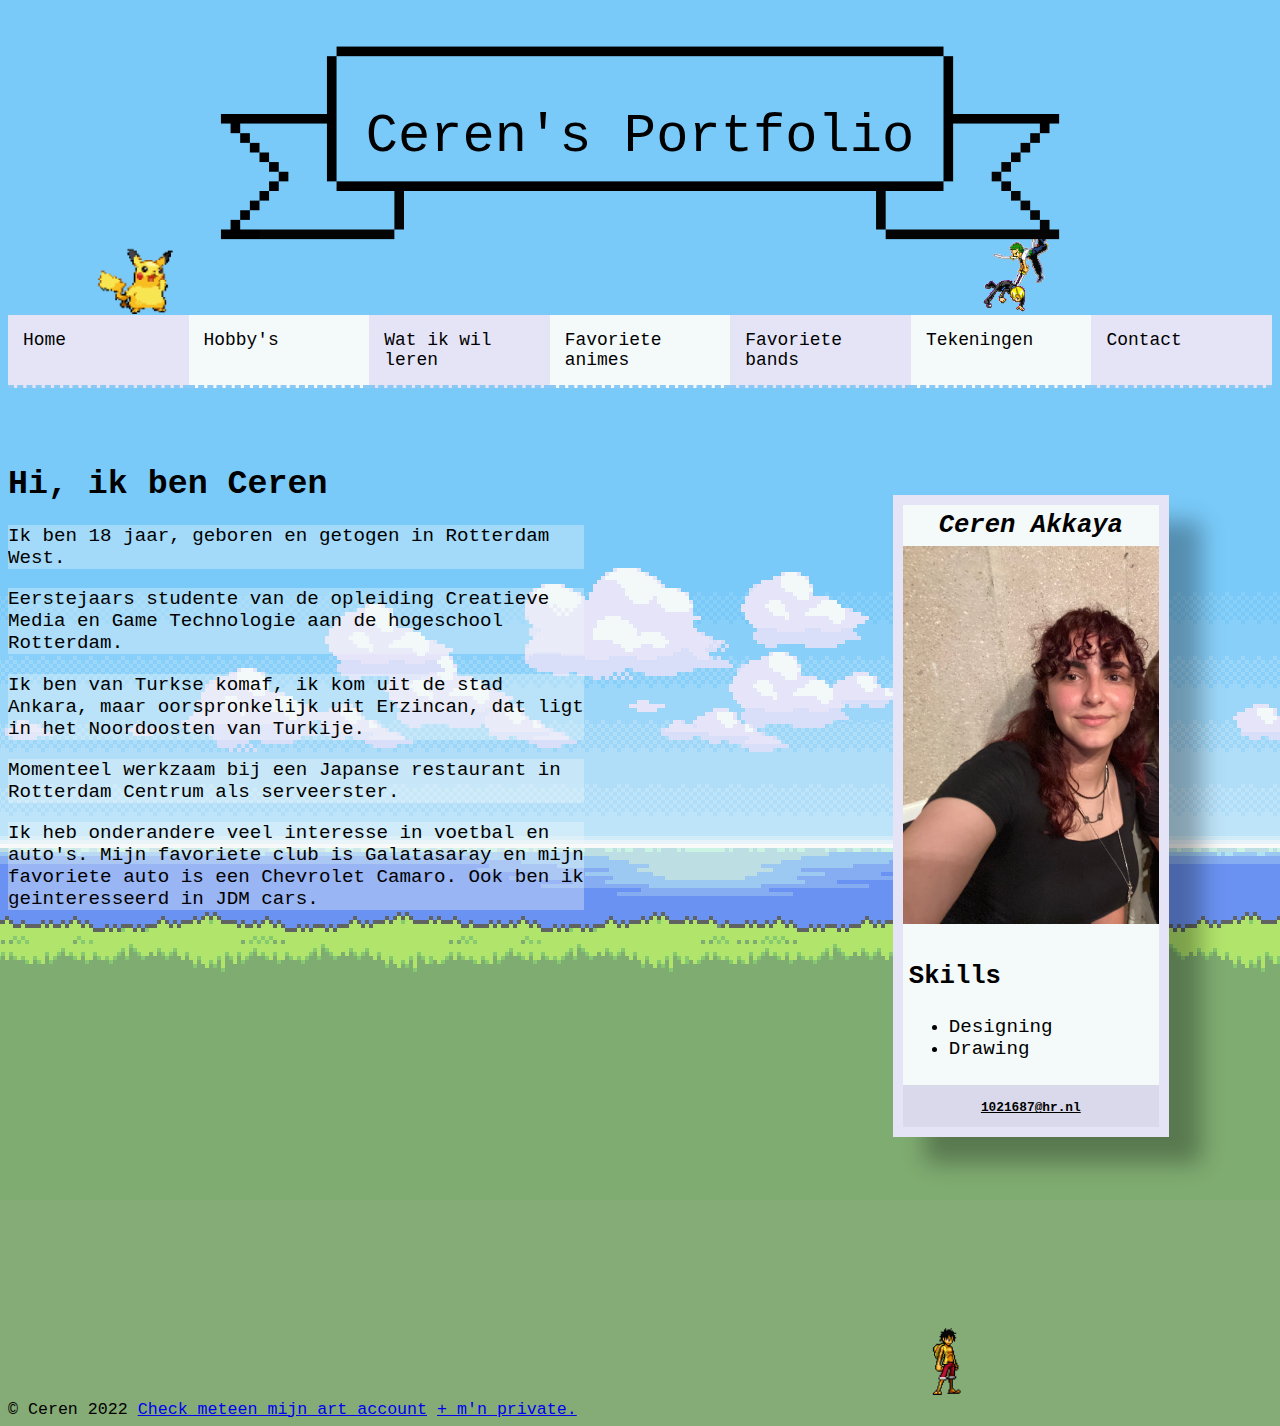
<file: index.html>
<!DOCTYPE html>
<html lang="en">

<head>
  <meta charset="UTF-8">
  <meta http-equiv="X-UA-Compatible" content="IE=edge">
  <meta name="viewport" content="width=device-width, initial-scale=1.0">
  <link rel="stylesheet" href="style.css">
  <title>Portfolio Ceren</title>
</head>

<body>

  <header>
    <div class="container">
      <img src="img/pbanner.png" alt="banner" class="foto">
      <h class="centered">Ceren's Portfolio
    </div>
  </header>

  <img src="img/pika2.gif" alt="'pika" class="pika" height=40px>
<img src="img/zoro sanji.gif" alt="zoro sanji" class="zoji" height="150px">
  

    <nav>
        <a class="menu-link box zero" href="./index.html">Home</a>
        <a class="menu-link box one" href="./hobby.html">Hobby's</a>
        <a class="menu-link box two" href="./leren.html">Wat ik wil leren</a>
        <a class="menu-link box three" href="./anime.html">Favoriete animes</a>
        <a class="menu-link box four" href="./muziek.html">Favoriete bands</a>
        <a class= 'menu-link box five' href="./tekeningen.html">Tekeningen</a>
        <a class= 'menu-link box six' href="./contact.html">Contact</a>
    </nav>


    <div class="rechtse"> 
      <section class="card">
        <h2 class="name">Ceren Akkaya</h2>
        <section>
          <img class="profile-picture" src="img/IMG_1720.jpg" alt="Photo Ceren" />
        </section>
        <section class="skills">
          <h3>Skills</h3>
          <ul>
            <li>Designing</li>
            <li>Drawing</li>
          </ul>
        </section>
        <section class="contact">
          <a href="mailto:1021687@hr.nl" target="_blank">1021687@hr.nl</a>
        </section>
      </section>
    </div>

  <main>
    
    <h1>Hi, ik ben Ceren</h1>
    <p class="intro">Ik ben 18 jaar, geboren en getogen in Rotterdam West.
    </p>
    <p class="intro">Eerstejaars studente van de opleiding Creatieve Media en Game Technologie aan de hogeschool Rotterdam.
    </p>
    <p class="intro">Ik ben van Turkse komaf, ik kom uit de stad Ankara, maar oorspronkelijk uit Erzincan, dat ligt in het Noordoosten van Turkije. 
    </p>
    <p class="intro">Momenteel werkzaam bij een Japanse restaurant in Rotterdam Centrum als serveerster.
    </p>
    <p class="intro">Ik heb onderandere veel interesse in voetbal en auto's. Mijn favoriete club is Galatasaray en mijn favoriete auto is een Chevrolet Camaro. Ook ben ik geinteresseerd in JDM cars.
    </p>
  </main>

</body>
</html>

</body>

<img src="img/luffy.gif" alt="luffy" class="luffy">

<footer>
  <span>&copy; Ceren 2022</span>
  <a href="https://www.instagram.com/cereniclall/" target="_blank">Check meteen mijn art account</a>
  <a href="https://www.instagram.com/ceren.iak/" target="_blank">+ m'n private.</a>
</footer>
</div>
</body>

</html>
</file>
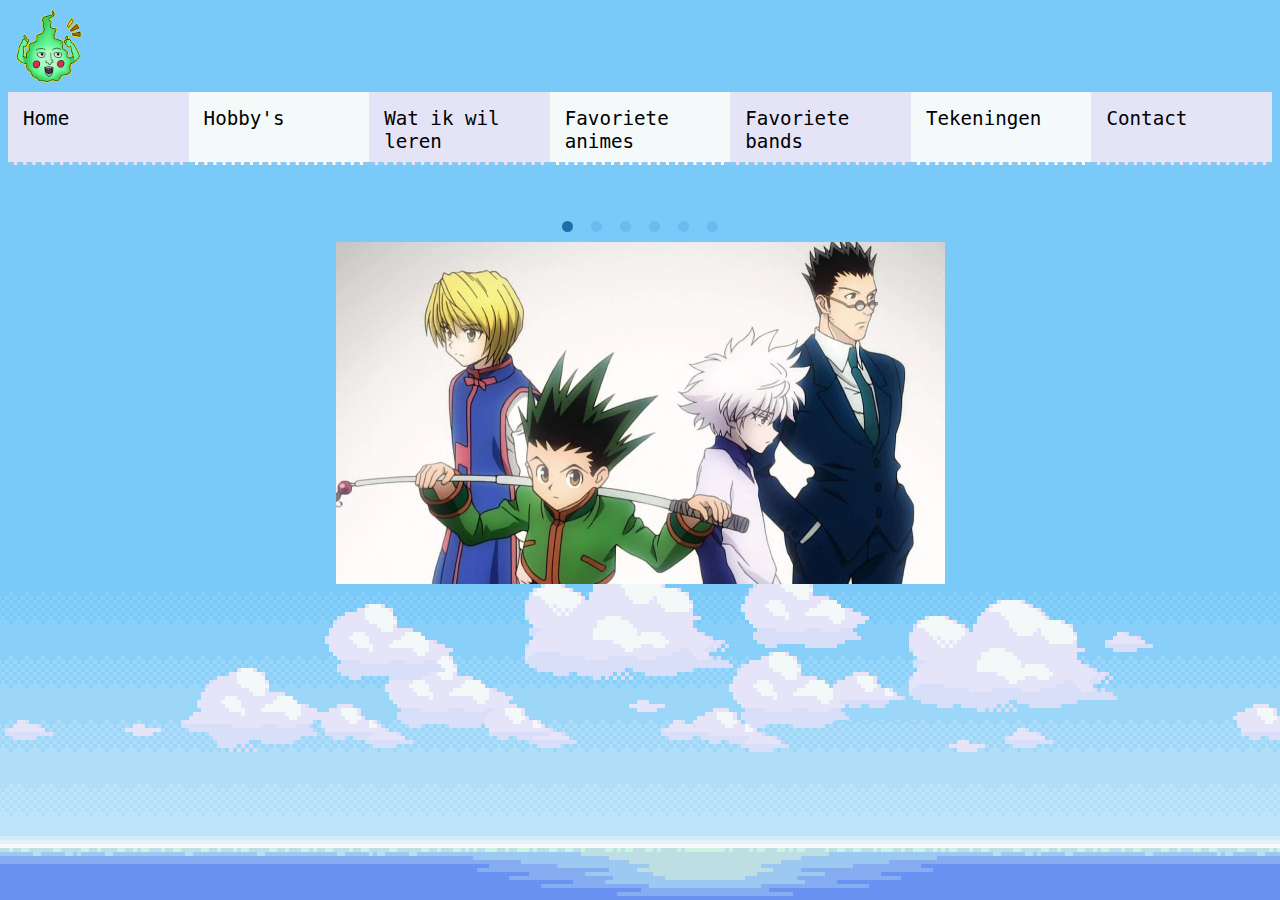
<file: anime.html>
<!DOCTYPE html>
<html lang="en">
<head>
    <meta charset="UTF-8">
    <meta http-equiv="X-UA-Compatible" content="IE=edge">
    <meta name="viewport" content="width=device-width, initial-scale=1.0">
    <link rel="stylesheet" href="anime.css">
    <title>Portfolio Ceren</title>
</head>
<body>

  

  <img src="img/mob.gif" alt="mob" height=80px>
  
    <nav>
        <a class="menu-link box zero" href="./index.html">Home</a>
        <a class="menu-link box one" href="./hobby.html">Hobby's</a>
        <a class="menu-link box two" href="./leren.html">Wat ik wil leren</a>
        <a class="menu-link box three" href="./anime.html">Favoriete animes</a>
        <a class="menu-link box four" href="./muziek.html">Favoriete bands</a>
        <a class= 'menu-link box five' href="./tekeningen.html">Tekeningen</a>
        <a class= 'menu-link box six' href="./contact.html">Contact</a>
    </nav>
    <ul class="slides">
      <input type="radio" name="radio-btn" id="img-1" checked />
      <li class="slide-container">
      <div class="slide">
        <img src="img/HunterxHunter.jpeg" />
          </div>
      <div class="nav">
        <label for="img-6" class="prev">&#x2039;</label>
        <label for="img-2" class="next">&#x203a;</label>
      </div>
      </li>
  
      <input type="radio" name="radio-btn" id="img-2" />
      <li class="slide-container">
          <div class="slide">
            <img src="img/jojo.jpeg" />
          </div>
      <div class="nav">
        <label for="img-1" class="prev">&#x2039;</label>
        <label for="img-3" class="next">&#x203a;</label>
      </div>
      </li>
  
      <input type="radio" name="radio-btn" id="img-3" />
      <li class="slide-container">
          <div class="slide">
            <img src="img/onepiece.jpeg" />
          </div>
      <div class="nav">
        <label for="img-2" class="prev">&#x2039;</label>
        <label for="img-4" class="next">&#x203a;</label>
      </div>
      </li>
  
      <input type="radio" name="radio-btn" id="img-4" />
      <li class="slide-container">
          <div class="slide">
            <img src="img/wotakoi.jpeg" />
          </div>
      <div class="nav">
        <label for="img-3" class="prev">&#x2039;</label>
        <label for="img-5" class="next">&#x203a;</label>
      </div>
      </li>
  
      <input type="radio" name="radio-btn" id="img-5" />
      <li class="slide-container">
          <div class="slide">
            <img src="img/yakuza.jpeg" />
          </div>
      <div class="nav">
        <label for="img-4" class="prev">&#x2039;</label>
        <label for="img-6" class="next">&#x203a;</label>
      </div>
      </li>
  
      <input type="radio" name="radio-btn" id="img-6" />
      <li class="slide-container">
          <div class="slide">
            <img src="img/vinlandsaga.jpeg" />
          </div>
      <div class="nav">
        <label for="img-5" class="prev">&#x2039;</label>
        <label for="img-1" class="next">&#x203a;</label>
      </div>
      </li>
  
      <li class="nav-dots">
        <label for="img-1" class="nav-dot" id="img-dot-1"></label>
        <label for="img-2" class="nav-dot" id="img-dot-2"></label>
        <label for="img-3" class="nav-dot" id="img-dot-3"></label>
        <label for="img-4" class="nav-dot" id="img-dot-4"></label>
        <label for="img-5" class="nav-dot" id="img-dot-5"></label>
        <label for="img-6" class="nav-dot" id="img-dot-6"></label>
      </li>
  </ul>
</file>
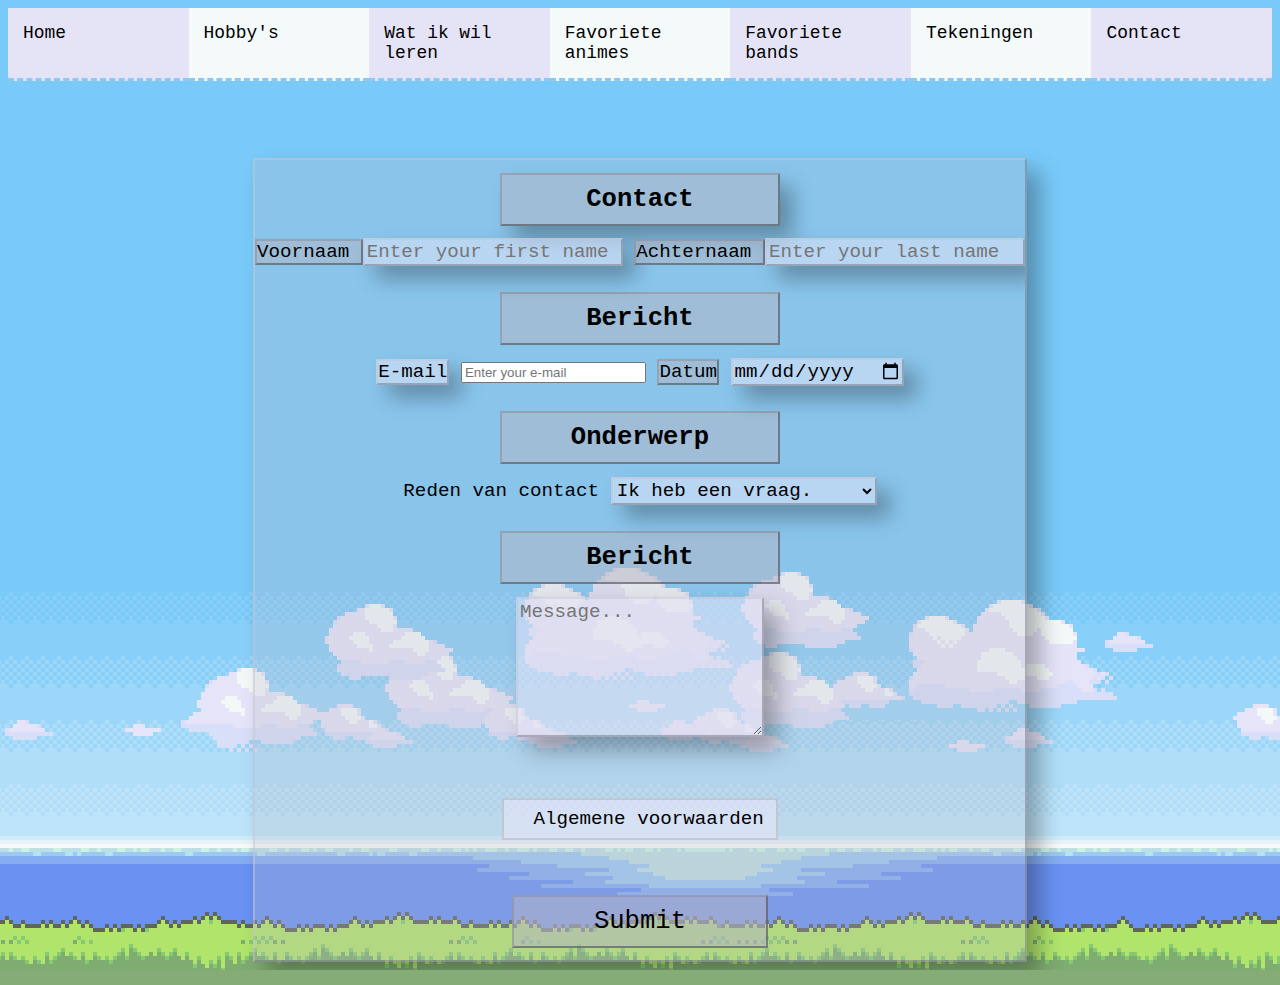
<file: contact.html>
<!DOCTYPE html>
<html lang="en">
<head>
    <meta charset="UTF-8">
    <meta http-equiv="X-UA-Compatible" content="IE=edge">
    <meta name="viewport" content="width=device-width, initial-scale=1.0">
    <link rel="stylesheet" href="contact.css">
    <title>Portfolio Ceren</title>
</head>
<body>
   
    
    <nav>
        <a class="menu-link box zero" href="./index.html">Home</a>
        <a class="menu-link box one" href="./hobby.html">Hobby's</a>
        <a class="menu-link box two" href="./leren.html">Wat ik wil leren</a>
        <a class="menu-link box three" href="./anime.html">Favoriete animes</a>
        <a class="menu-link box four" href="./muziek.html">Favoriete bands</a>
        <a class= 'menu-link box five' href="./tekeningen.html">Tekeningen</a>
        <a class= 'menu-link box six' href="./contact.html">Contact</a>
    </nav>


    <section class="form style">
        <h2 class="titel form">Contact</h2> 
        <form action="thanks.html">
            <label class="first name" for="firstName" > Voornaam </label>
            <input class="form" type="text" id="firstName" name="firstName" placeholder="Enter your first name" required> 

            <label class="last name" for="lastName" > Achternaam </label>
            <input class="form" type="text" id="lastName" name="lastName" placeholder="Enter your last name" required> 

            <h2 class="bericht">Bericht</h2>

            <label class="email" for="email">E-mail</label>
            <input type="email" name="email" placeholder="Enter your e-mail" id="email" required>

            <label class="date" for="date"> Datum</label>
            <input class="form" type="date">

            <h2 class="onderwerp">Onderwerp</h2>

            <label for="contactType"> Reden van contact</label>
            <select class="form" name="contactType" id="contactType">
                <option value="question1">Ik heb een vraag. </option>
                <option value="question2">Ik heb een opmerking.</option>
            </select>

            <h2 class="bericht">Bericht</h2>
            
            <textarea class="form" placeholder="Message..." rows="6"></textarea required>


            <div class="container">
                <ul class="ks-cboxtags">
                  <li><input type="checkbox" id="checkboxOne" value="Voorwaarden"><label for="checkboxOne">Algemene voorwaarden</label></li>
                  
                </ul>
              
              </div>

            
            <button class="submit" type="submit"> Submit </button>
            
        </form>
    </section>

</body>
</html>
</file>
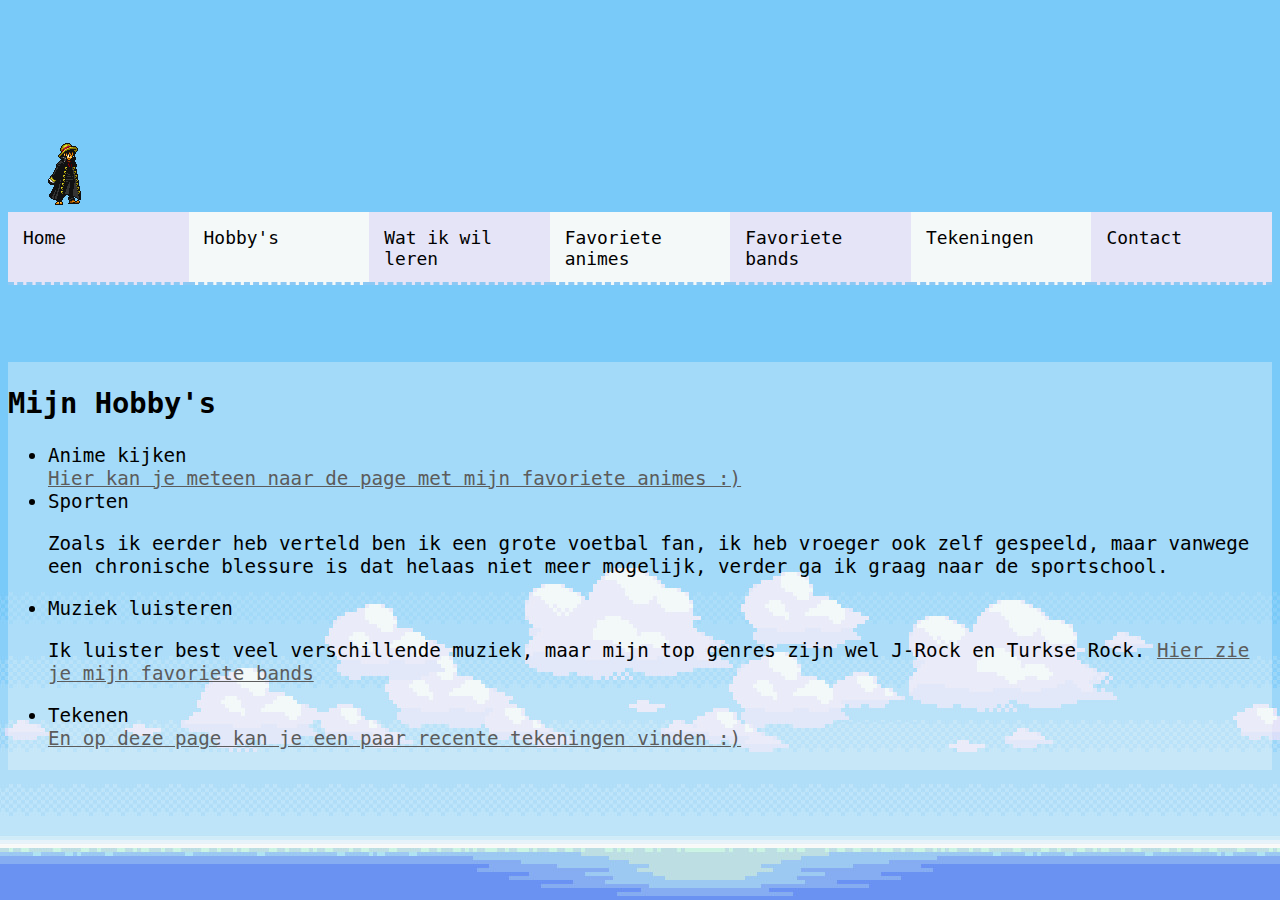
<file: hobby.html>
<!DOCTYPE html>
<html lang="en">
<head>
    <meta charset="UTF-8">
    <meta http-equiv="X-UA-Compatible" content="IE=edge">
    <meta name="viewport" content="width=device-width, initial-scale=1.0">
    <link rel="stylesheet" href="style.css">
    <title>Portfolio Ceren</title>
</head>
<body>


      <img src="img/luffyy.gif" alt="'luffy" height=200px>
            
    <nav>
        <a class="menu-link box zero" href="./index.html">Home</a>
        <a class="menu-link box one" href="./hobby.html">Hobby's</a>
        <a class="menu-link box two" href="./leren.html">Wat ik wil leren</a>
        <a class="menu-link box three" href="./anime.html">Favoriete animes</a>
        <a class="menu-link box four" href="./muziek.html">Favoriete bands</a>
        <a class= 'menu-link box five' href="./tekeningen.html">Tekeningen</a>
        <a class= 'menu-link box six' href="./contact.html">Contact</a>
    </nav>
    <section class="text-content" id="hobby">
        <h2>Mijn Hobby's</h2>
        <ul>
          <li>Anime kijken </li> <a class="menu-link link site" href="./anime.html">Hier kan je meteen naar de page met mijn favoriete animes :)</a>
          <li>Sporten</li>
          <p>Zoals ik eerder heb verteld ben ik een grote voetbal fan, ik heb vroeger ook zelf gespeeld, maar vanwege een chronische blessure is 
            dat helaas niet meer mogelijk, verder ga ik graag naar de sportschool.
          <li>Muziek luisteren</li>
          <p>Ik luister best veel verschillende muziek, maar mijn top genres zijn wel J-Rock en Turkse Rock.
          <a class="menu-link link site" href="./muziek.html">Hier zie je mijn favoriete bands</a>
          <li>Tekenen</li> <a class= 'menu-link link site' href="./tekeningen.html">En op deze page kan je een paar recente tekeningen vinden :)</a>
        </ul>
    </section>
</file>
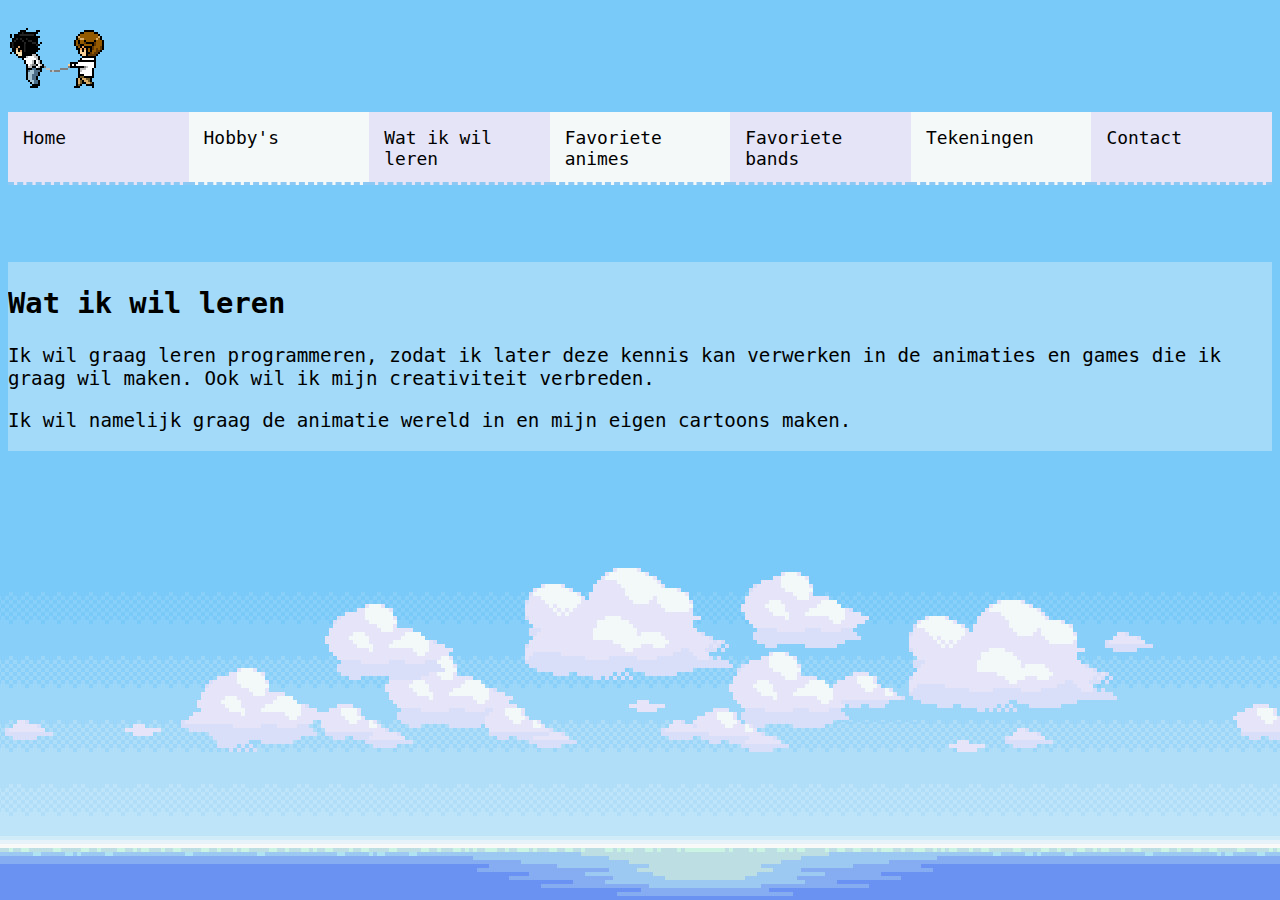
<file: leren.html>
<!DOCTYPE html>
<html lang="en">
<head>
    <meta charset="UTF-8">
    <meta http-equiv="X-UA-Compatible" content="IE=edge">
    <meta name="viewport" content="width=device-width, initial-scale=1.0">
    <link rel="stylesheet" href="style.css">
    <title>Portfolio Ceren</title>
</head>
<body>

    
  <img src="img/deathnote.gif" alt="dn" class="dn" height=100px>
  
    <nav>
        <a class="menu-link box zero" href="./index.html">Home</a>
        <a class="menu-link box one" href="./hobby.html">Hobby's</a>
        <a class="menu-link box two" href="./leren.html">Wat ik wil leren</a>
        <a class="menu-link box three" href="./anime.html">Favoriete animes</a>
        <a class="menu-link box four" href="./muziek.html">Favoriete bands</a>
        <a class= 'menu-link box five' href="./tekeningen.html">Tekeningen</a>
        <a class= 'menu-link box six' href="./contact.html">Contact</a>
    </nav>
    <section class="text-content" id="learn">
      <h2>Wat ik wil leren</h2>
        <p>Ik wil graag leren programmeren, zodat ik later deze kennis kan verwerken in de animaties en games die ik graag wil maken. 
        Ook wil ik mijn creativiteit verbreden.
        <p>Ik wil namelijk graag de animatie wereld in en mijn eigen cartoons maken.

        </a>
    </section>
</file>
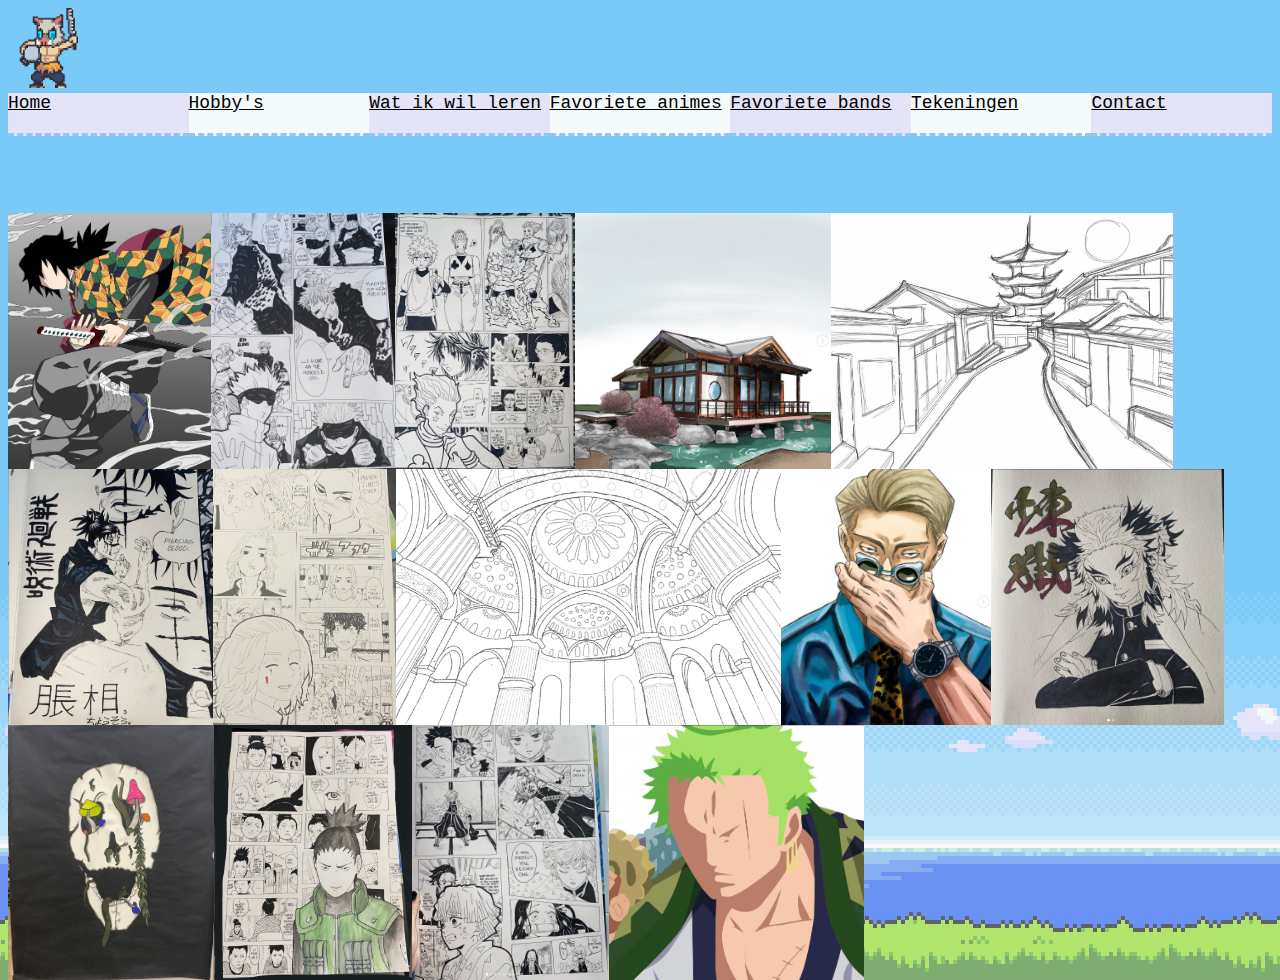
<file: tekeningen.html>
<!DOCTYPE html>
<html lang="en">

<head>
  <meta charset="UTF-8">
  <meta http-equiv="X-UA-Compatible" content="IE=edge">
  <meta name="viewport" content="width=device-width, initial-scale=1.0">
  <link rel="stylesheet" href="tekeningen.css">
  <title>Portfolio Ceren</title>
</head>

<body>

  

  <img src="img/inosuke.gif" alt="'ino" class="ino" height=80px>
  

    <nav>
        <a class="menu-link box zero" href="./index.html">Home</a>
        <a class="menu-link box one" href="./hobby.html">Hobby's</a>
        <a class="menu-link box two" href="./leren.html">Wat ik wil leren</a>
        <a class="menu-link box three" href="./anime.html">Favoriete animes</a>
        <a class="menu-link box four" href="./muziek.html">Favoriete bands</a>
        <a class= 'menu-link box five' href="./tekeningen.html">Tekeningen</a>
        <a class= 'menu-link box six' href="./contact.html">Contact</a>
    </nav>


    <img src="img/art/giyuu2.png" class="tekeningen">
    <img src="img/art/gojo.png "class="tekeningen">
    <img src="img/art/hisoka.png"class="tekeningen">
    <img src="img/art/house.png"class="tekeningen">
    <img src="img/art/japan.png"class="tekeningen">
    <img src="img/art/jjk.png"class="tekeningen">
    <img src="img/art/mikey.png"class="tekeningen">
    <img src="img/art/mosque.JPG"class="tekeningen">
    <img src="img/art/nanami.png"class="tekeningen">
    <img src="img/art/rengoku.png"class="tekeningen">
    <img src="img/art/schedel.png"class="tekeningen">
    <img src="img/art/shikamaru.jpg"class="tekeningen">
    <img src="img/art/zenitsu.png"class="tekeningen">
    <img src="img/art/zoro.png"class="tekeningen">
</file>
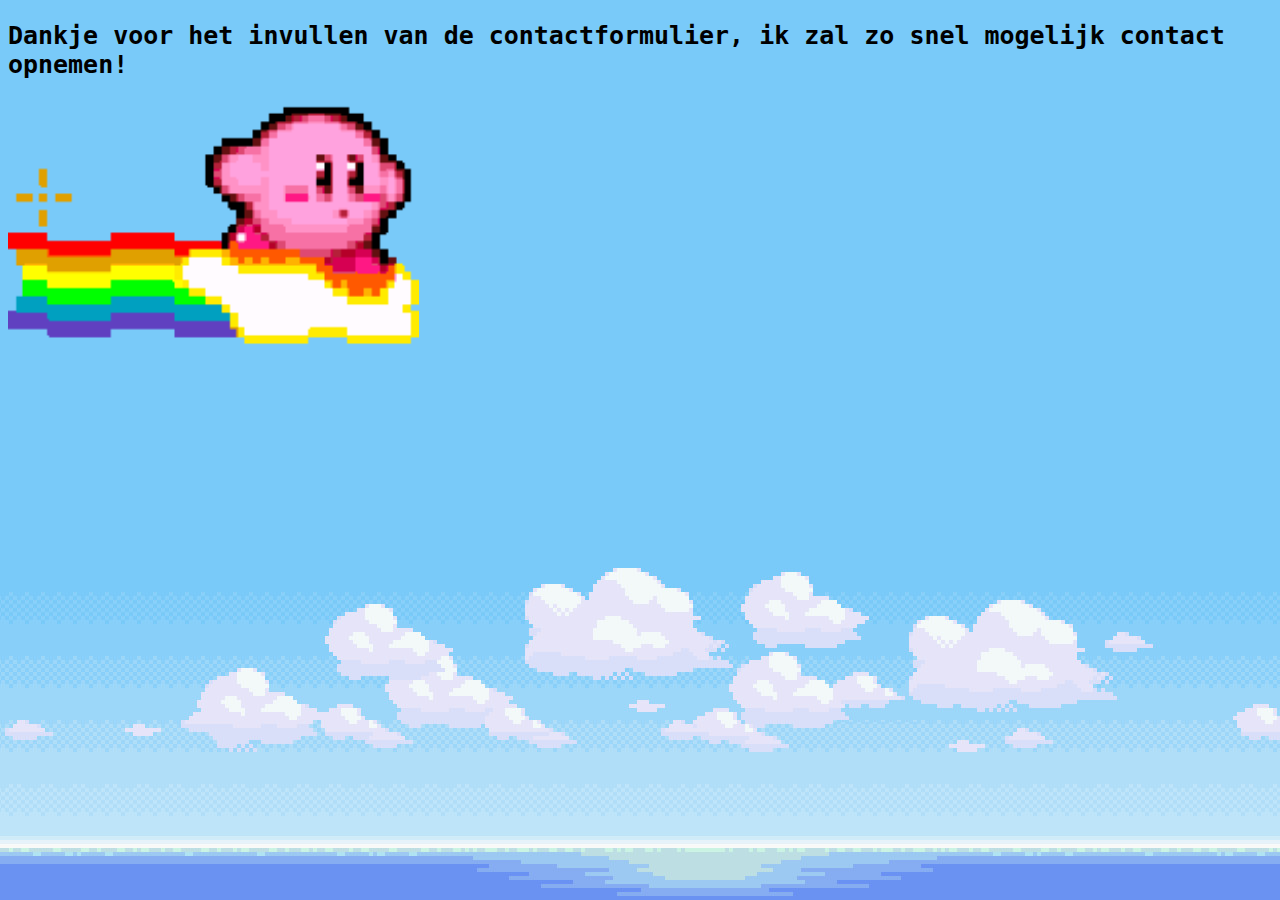
<file: thanks.html>
<!DOCTYPE html>
<html lang="en">
<head>
    <meta charset="UTF-8">
    <meta http-equiv="X-UA-Compatible" content="IE=edge">
    <meta name="viewport" content="width=device-width, initial-scale=1.0">
    <link rel="stylesheet" href="style.css">
    <title>thanks</title>
</head>
<body>
    <h2 class="thanks">Dankje voor het invullen van de contactformulier, ik zal zo snel mogelijk contact opnemen!</h2>
    <img src="img/kirby.gif" alt="kirby" class="kirby" height=300vw>
</body>
</html>
</file>
<file: style.css>
body {
    font-family: "Lucida Console", monospace;
    background: url(img/pokemon.jpeg);
    background-color: (136, 171, 119);
    background-repeat: no-repeat, repeat-y,round;
    background-color: rgb(133, 171, 119);
    color: rgb(0, 0, 0);
    font-size: 1.3vw;
  }

/* MOBILE */
@media (min-width: 480px) and (max-width:767px) {
  body {
    background-color:rgb(133, 171, 119);
  }
}
/* TABLET */
@media (min-width: 768px) and (max-width:1023px) {
  body {
    background-color:rgb(133, 171, 119);
  }
}
/* SMALL LAPTOP */
@media (min-width: 1024px) and (max-width:1199px){
  body {
    background-color:rgb(133, 171, 119);
  }
}
/* WIDE MONITOR */
@media (min-width: 1200px) {
  body {
    background-color:rgb(133, 171, 119);
  }
}



.intro {
  width: 50vw;
  background-color: rgba(244, 249, 249, 0.345);
  overflow: hidden;
  font-size: 1.5vw;
  width: 45vw;
  height: auto;
}

.foto {
  width: 70vw;
  height: auto;
  margin-bottom: -100px;

}

.pika {
  margin-bottom: -120px;
  margin-left: 70px;
  width: 10vw;
  height: auto;
}

.zoji {
  margin-left: 75%;
  margin-bottom: -39px;
  
}

  .mvo {
    margin-top: 10px;
    border: 1vw solid rgba(0, 0, 0, 0.259);
    width: 20vw;
    height: auto;
  }

  nav {
    display: flex;
    margin-bottom: 6vw;
    position: sticky;
    top:0px;
  }
  
.rechtse {
  float: right;
  width: 30%;
  margin-top:30px;
}

.bannerbox {
  color: #000000;
  height: 20px;
  flex: 1;
}

  .box {
    font-family: "Lucida Console", monospace;
    color: #000000;
    height: 40px;
    flex: 1;
    border-bottom-style: dashed;
    border-color: rgb(140, 200, 244);
    font-size: 1.4vw;
  }

.link.site{
  color: rgb(92, 92, 92);
}

  .box.zero {
    background-color: rgb(229, 228, 247);
    flex: 1;
  }
  .box.one {
    background-color: rgb(244, 249, 249);
    flex: 1;
  }
  .box.two {
    background-color: rgb(229, 228, 247);
    flex: 1;
  }

  .box.three {
    background-color: rgb(244, 249, 249);
    flex: 1;
  }

  .box.four {
    background-color: rgb(229, 228, 247);
    flex: 1;
  }

  .box.five {
    background-color: rgb(244, 249, 249);
    flex: 1;
  }

  .box.six {
    background-color: rgb(229, 228, 247);
    flex: 1;
  }

  .container {
    position: relative;
    text-align: center;
    color: 6rgba(255, 255, 255, 0.729);
    font-size: 3vw;
  }

.centered {
  position:absolute;
  top:10vw;
  left: 50%;
  transform: translate(-50%, -50%);
  font-size: 4.2vw;
}


.card {
  width: 17vw;
  border: 10px solid rgb(229, 228, 247);
  background-color: rgb(244, 249, 249);
  overflow: hidden;
  box-shadow: 2.5vw 2vw 1.7vw rgba(0, 0, 0, 0.3);
  font-size: 1.5vw;
  width: 20vw;
  height: auto;
}
    
.profile-picture {
   width: 100%
}
    
h3 {
  margin-top: 10;
  font-size: 2vw;
}
    
.name {
  font-size: 2em;
  font-style: italic;
  text-align: center;
  padding: 6px;
  margin: 0;
  font-size: 2vw;
}
    
.skills {
  padding: 6px;
  font-size: 1.5vw;
}
    
.contact {
  text-align: center;
  padding: 10px;
  background-color: rgb(218, 217, 235);
  
}

.contact a {
  font-weight: bold;
  text-decoration: underline;
  color: #000;
  font-size: 1vw;
}

nav a{
  padding:15px 15px;
  text-decoration: none;
  color:rgb(201, 76, 76);
  font-size: 2vw;
}
  
.luffy {
  margin-left: 70%;
  width: 20vw;
  height: auto;
}

.text-content{
  background-color: rgba(244, 249, 249, 0.345);
  overflow: hidden;
  font-size: 1.5vw;
  height: auto;
}
</file>
<file: anime.css>
body {
    font-family: "Lucida Console", monospace;
    background: url(img/pokemon.jpeg);
    background-color: (136, 171, 119);
    background-repeat: no-repeat, repeat-y,round;
    background-color: rgb(133, 171, 119);
    color: rgb(0, 0, 0);
    font-size: 1.3vw;
  }

/* MOBILE */
@media (min-width: 480px) and (max-width:767px) {
  body {
    background-color:rgb(133, 171, 119);
  }
}
/* TABLET */
@media (min-width: 768px) and (max-width:1023px) {
  body {
    background-color:rgb(133, 171, 119);
  }
}
/* SMALL LAPTOP */
@media (min-width: 1024px) and (max-width:1199px){
  body {
    background-color:rgb(133, 171, 119);
  }
}
/* WIDE MONITOR */
@media (min-width: 1300px) {
  body {
    background-color:rgb(133, 171, 119);
  }
}
  
 
.pika {
  margin-bottom: -120px;
  margin-left: 70px;
  width: 10vw;
  height: auto;
}

.zoji {
  margin-left: 75%;
  margin-bottom: -39px;
  
}


  nav {
    display: flex;
    margin-bottom: 6vw;
    position: sticky;
    top:0px;
  }
  


.bannerbox {
  color: #000000;
  height: 20px;
  flex: 1;
  width: fit-content;
  left: 13vw;
}

  .box {
    font-family: "Lucida Console", monospace;
    color: #000000;
    height: 40px;
    width: fit-content;
    flex: 1;
    font-size: 1.5vw;
    border-bottom-style: dashed;
    border-color: rgb(140, 200, 244);
  }


  

  .box.zero {
    background-color: rgb(229, 228, 247);
    flex: 1;
  }
  .box.one {
    background-color: rgb(244, 249, 249);
    flex: 1;
  }
  .box.two {
    background-color: rgb(229, 228, 247);
    flex: 1;
  }

  .box.three {
    background-color: rgb(244, 249, 249);
    flex: 1;
  }

  .box.four {
    background-color: rgb(229, 228, 247);
    flex: 1;
  }

  .box.five {
    background-color: rgb(244, 249, 249);
    flex: 1;
  }

  .box.six {
    background-color: rgb(229, 228, 247);
    flex: 1;
  }

  .container {
    position: relative;
    text-align: center;
    color: 6rgba(255, 255, 255, 0.729);
    font-size: 3vw;
  }

.centered {
  font-family: "Lucida Console", monospace;
  position:absolute;
  top:10vw;
  left: 50%;
  transform: translate(-50%, -50%);
  font-size: 4.2vw;
}




nav a{
  padding:15px 15px;
  text-decoration: none;
  color:rgb(0, 0, 0);
  font-size: 2vw;
}


.slides {
    padding: 0;
    width: 609px;
    display: block;
    margin: 0 auto;
    position: relative;
}

.slides * {
    user-select: none;
    -ms-user-select: none;
    -moz-user-select: none;
    -khtml-user-select: none;
    -webkit-user-select: none;
    -webkit-touch-callout: none;
}

.slides input { display: none; }

.slide-container { display: block; }

.slide {
    top: 0;
    opacity: 0;
    width: 609px;
    display: block;
    position: absolute;

    transform: scale(0);

    transition: all .7s ease-in-out;
}

.slide img {
    width: 100%;
    height: 100%;
}

.nav label {
    width: 200px;
    height: 100%;
    display: none;
    position: absolute;

    opacity: 0;
    z-index: 9;
    cursor: pointer;

    transition: opacity .2s;

    color: rgb(156, 188, 207);
    font-size: 156pt;
    text-align: center;
    line-height: 380px;
    font-family: "Varela Round", sans-serif;
    background-color: rgba(255, 255, 255, 0.3);
    text-shadow: 0px 0px 15px rgb(255, 255, 255);
}

.slide:hover + .nav label { opacity: 0.5; }

.nav label:hover { opacity: 1; }

.nav .next { right: 0; }

input:checked + .slide-container  .slide {
    opacity: 1;

    transform: scale(1);

    transition: opacity 1s ease-in-out;
}

input:checked + .slide-container .nav label { display: block; }

.nav-dots {
  width: 100%;
  bottom: 9px;
  height: 11px;
  display: block;
  position: absolute;
  text-align: center;
}

.nav-dots .nav-dot {
  top: -5px;
  width: 11px;
  height: 11px;
  margin: 0 4px;
  position: relative;
  border-radius: 100%;
  display: inline-block;
  background-color: rgba(105, 174, 231, 0.6);
}

.nav-dots .nav-dot:hover {
  cursor: pointer;
  background-color: rgba(184, 126, 126, 0.8);
}

input#img-1:checked ~ .nav-dots label#img-dot-1,
input#img-2:checked ~ .nav-dots label#img-dot-2,
input#img-3:checked ~ .nav-dots label#img-dot-3,
input#img-4:checked ~ .nav-dots label#img-dot-4,
input#img-5:checked ~ .nav-dots label#img-dot-5,
input#img-6:checked ~ .nav-dots label#img-dot-6 {
  background: rgba(6, 88, 151, 0.8);
}
</file>
<file: contact.css>
body {
    font-family: "Lucida Console", monospace;
    background: url(img/pokemon.jpeg);
    background-color: (136, 171, 119);
    background-repeat: no-repeat, repeat-y,round;
    background-color: rgb(133, 171, 119);
    color: rgb(0, 0, 0);
    font-size: 1.3vw;
  }

/* MOBILE */
@media (min-width: 480px) and (max-width:767px) {
  body {
    background-color:rgb(133, 171, 119);
  }
}
/* TABLET */
@media (min-width: 768px) and (max-width:1023px) {
  body {
    background-color:rgb(133, 171, 119);
  }
}
/* SMALL LAPTOP */
@media (min-width: 1024px) and (max-width:1199px){
  body {
    background-color:rgb(133, 171, 119);
  }
}
/* WIDE MONITOR */
@media (min-width: 1300px) {
  body {
    background-color:rgb(133, 171, 119);
  }
}


.pika {
  margin-bottom: -120px;
  margin-left: 70px;
  width: 10vw;
  height: auto;
}

.zoji {
  margin-left: 75%;
  margin-bottom: -39px;
  
}


  nav {
    display: flex;
    margin-bottom: 6vw;
    position: sticky;
    top:0px;
  }
  



  .box {
    font-family: "Lucida Console", monospace;
    font-size: 1.4vw;
    color: #000000;
    height: 40px;
    flex: 1;
    border-bottom-style: dashed;
    border-color: rgb(140, 200, 244);
  }


  

  .box.zero {
    background-color: rgb(229, 228, 247);
    flex: 1;
  }
  .box.one {
    background-color: rgb(244, 249, 249);
    flex: 1;
  }
  .box.two {
    background-color: rgb(229, 228, 247);
    flex: 1;
  }

  .box.three {
    background-color: rgb(244, 249, 249);
    flex: 1;
  }

  .box.four {
    background-color: rgb(229, 228, 247);
    flex: 1;
  }

  .box.five {
    background-color: rgb(244, 249, 249);
    flex: 1;
  }

  .box.six {
    background-color: rgb(229, 228, 247);
    flex: 1;
  }

 

nav a{
  padding:15px 15px;
  text-decoration: none;
  color:rgb(201, 76, 76);
  font-size: 2vw;
}
  

.form.style{
    background-color: rgba(182, 182, 197, 0.264);
    margin-left: 2vw;
    text-align: center;
    width: max-content;
    margin: auto;

}

.titel.form,
.voorkeuren,
.onderwerp,
.bericht,
.submit{
    background-color: rgba(182, 182, 197, 0.514);
    width: 20vw;
    text-align: center;
    border: rgba(138, 138, 149, 0.514);
    border-width: 0.2vw;
    border-style: outset;
    font-size: 2vw;
    font-family: "Lucida Console", monospace;
    margin: auto;
    padding: 10px;
    margin-top: 1vw;
    margin-bottom: 1vw;
}

.first.name,
.last.name,
.email,
.date{
    background-color: rgba(182, 182, 197, 0.514);
    border: rgba(138, 138, 149, 0.514);
    border-width: 0.2vw;
    border-style: outset;
    text-align: center;
    margin: auto;
    margin-top: 1vw;
    margin-bottom: 1vw;
}

.form,
.email{
    background-color: rgba(229, 228, 247, 0.514);
    overflow: hidden;
    font-size: 1.5vw;
    height: auto;
    font-family: "Lucida Console", monospace;
    border: rgba(197, 197, 213, 0.514);
    border-width: 0.2vw;
    border-style: outset;
    box-shadow: 1vw 1vw 1.7vw rgba(0, 0, 0, 0.3);
    margin-bottom: 1vw;
}



.container {
    max-width: 640px;
    font-family: "Lucida Console", monospace;
    font-size: 1.5vw;
    margin: auto;
    margin-bottom: 1vw;
}

ul.ks-cboxtags {
    list-style: none;
    padding: 20px;
}
ul.ks-cboxtags li{
  display: inline;
}
ul.ks-cboxtags li label{
    display: inline-block;
    background-color: rgba(229, 228, 247, 0.677);
    border: 2px solid rgba(139, 139, 139, .3);
    color: #000000;
    white-space: nowrap;
    margin: 3px 0px;
    -webkit-touch-callout: none;
    -webkit-user-select: none;
    -moz-user-select: none;
    -ms-user-select: none;
    user-select: none;
    -webkit-tap-highlight-color: transparent;
    transition: all .2s;
}

ul.ks-cboxtags li label {
    padding: 8px 12px;
    cursor: pointer;
}

ul.ks-cboxtags li label::before {
    display: inline-block;
    font-style: normal;
    font-variant: normal;
    text-rendering: auto;
    -webkit-font-smoothing: antialiased;
    font-family: "Font Awesome 5 Free";
    font-weight: 900;
    font-size: 12px;
    padding: 2px 6px 2px 2px;
    content: "\f067";
    transition: transform .3s ease-in-out;
}

ul.ks-cboxtags li input[type="checkbox"]:checked + label::before {
    content: "\f00c";
    transform: rotate(-360deg);
    transition: transform .3s ease-in-out;
}

ul.ks-cboxtags li input[type="checkbox"]:checked + label {
    border: 2px solid #f3d579;
    background-color: #eee0b7;
    color: #fff;
    transition: all .2s;
}

ul.ks-cboxtags li input[type="checkbox"] {
  display: absolute;
}
ul.ks-cboxtags li input[type="checkbox"] {
  position: absolute;
  opacity: 0;
}
ul.ks-cboxtags li input[type="checkbox"]:focus + label {
  border: 2px solid #000000;
}
</file>
<file: tekeningen.css>
body {
    font-family: "Lucida Console", monospace;
    background: url(img/pokemon.jpeg);
    background-color: (136, 171, 119);
    background-repeat: no-repeat, repeat-y,round;
    background-color: rgb(133, 171, 119);
    color: rgb(0, 0, 0);
    font-size: 1.3vw;
  }

/* MOBILE */
@media (min-width: 480px) and (max-width:767px) {
  body {
    background-color:rgb(133, 171, 119);
  }
}
/* TABLET */
@media (min-width: 768px) and (max-width:1023px) {
  body {
    background-color:rgb(133, 171, 119);
  }
}
/* SMALL LAPTOP */
@media (min-width: 1024px) and (max-width:1199px){
  body {
    background-color:rgb(133, 171, 119);
  }
}
/* WIDE MONITOR */
@media (min-width: 1300px) {
  body {
    background-color:rgb(133, 171, 119);
  }
}

text.slide {
  text-align: center;
  margin: 55px 0px;
  border-bottom: 2px solid rgb(255, 253, 253); 
  display:inline-block;
  padding-bottom:10px;
  font-family: "Lucida Console", monospace;
}

.pika {
  margin-bottom: -120px;
  margin-left: 70px;
  width: 10vw;
  height: auto;
}

.zoji {
  margin-left: 75%;
  margin-bottom: -39px;
  
}


  nav {
    display: flex;
    margin-bottom: 6vw;
    position: sticky;
    top:0px;
  }
  


.bannerbox {
  color: #000000;
  height: 20px;
  flex: 1;
}

  .box {
    font-family: "Lucida Console", monospace;
    color: #000000;
    height: 40px;
    font-size: 1.4vw;
    flex: 1;
    border-bottom-style: dashed;
    border-color: rgb(140, 200, 244);
  }


  

  .box.zero {
    background-color: rgb(229, 228, 247);
    flex: 1;
  }
  .box.one {
    background-color: rgb(244, 249, 249);
    flex: 1;
  }
  .box.two {
    background-color: rgb(229, 228, 247);
    flex: 1;
  }

  .box.three {
    background-color: rgb(244, 249, 249);
    flex: 1;
  }

  .box.four {
    background-color: rgb(229, 228, 247);
    flex: 1;
  }

  .box.five {
    background-color: rgb(244, 249, 249);
    flex: 1;
  }

  .box.six {
    background-color: rgb(229, 228, 247);
    flex: 1;
  }

 


.tekeningen {
    float: inline-start;
    height: 20vw;
}
</file>
